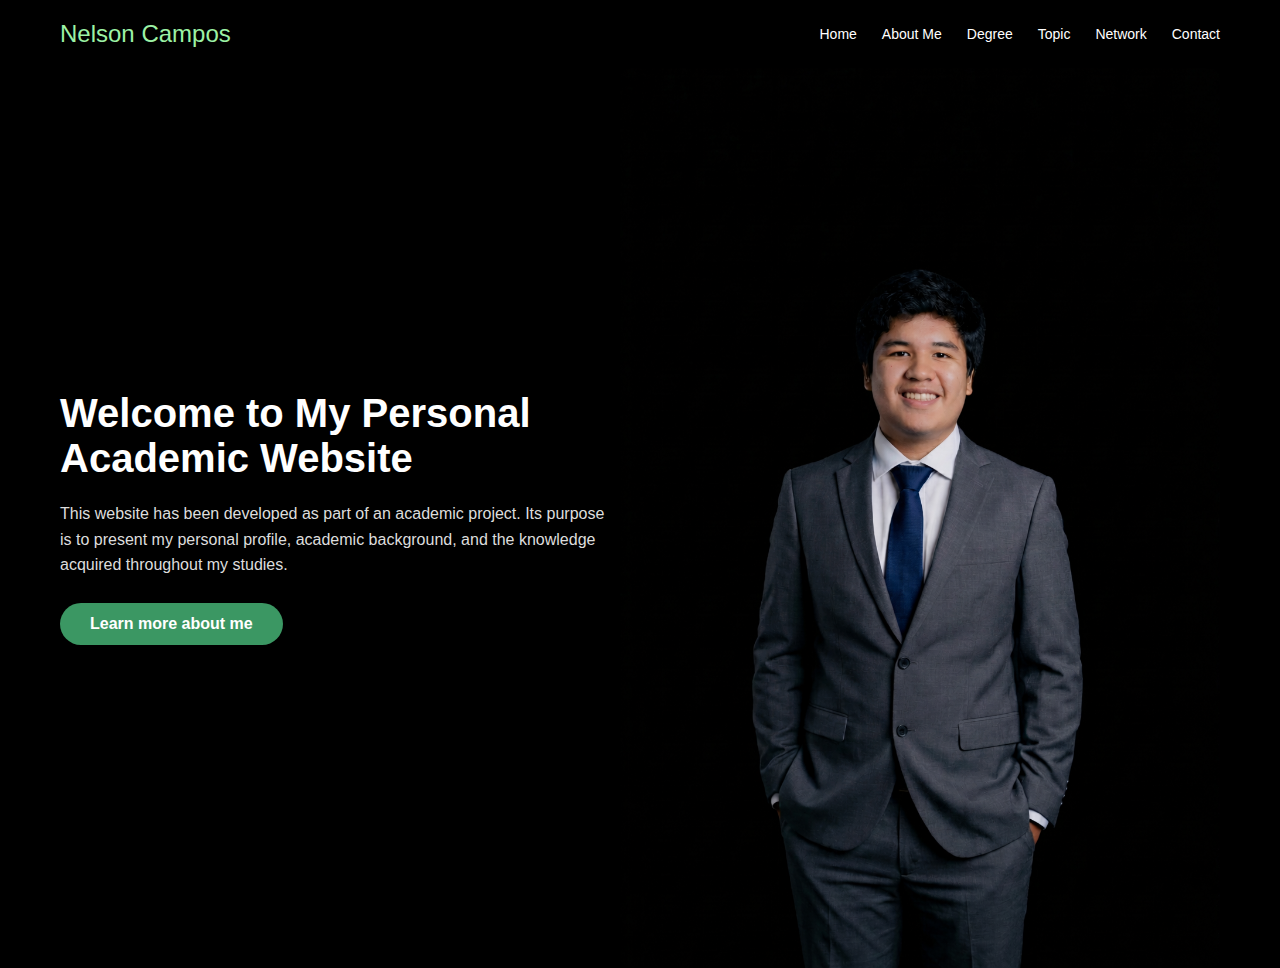
<file: index.html>
<!DOCTYPE html>
<html lang="en">
<head>
  <meta charset="UTF-8">
  <title>Personal Academic Website</title>
  <link rel="stylesheet" href="css/styles.css">
</head>

<body>

  <header>
    <h1>Nelson Campos</h1>

    <nav>
      <ul>
        <li><a href="index.html">Home</a></li>
        <li><a href="public/about.html">About Me</a></li>
        <li><a href="public/degree.html">Degree</a></li>
        <li><a href="public/topic.html">Topic</a></li>
        <li><a href="public/net.html">Network</a></li>
        <li><a href="public/contact.html">Contact</a></li>
      </ul>
    </nav>
  </header>

  <section class="main-section">
    <div class="main-content">
      <h2>
        Welcome to My Personal<br>
        Academic Website
      </h2>

      <p>
        This website has been developed as part of an academic project.
        Its purpose is to present my personal profile, academic background,
        and the knowledge acquired throughout my studies.
      </p>

      <a href="public/about.html">Learn more about me</a>
    </div>

    <div class="main-image">
      <img src="images/profile.png" alt="Profile image">
    </div>
  </section>

</body>
</html>
</file>
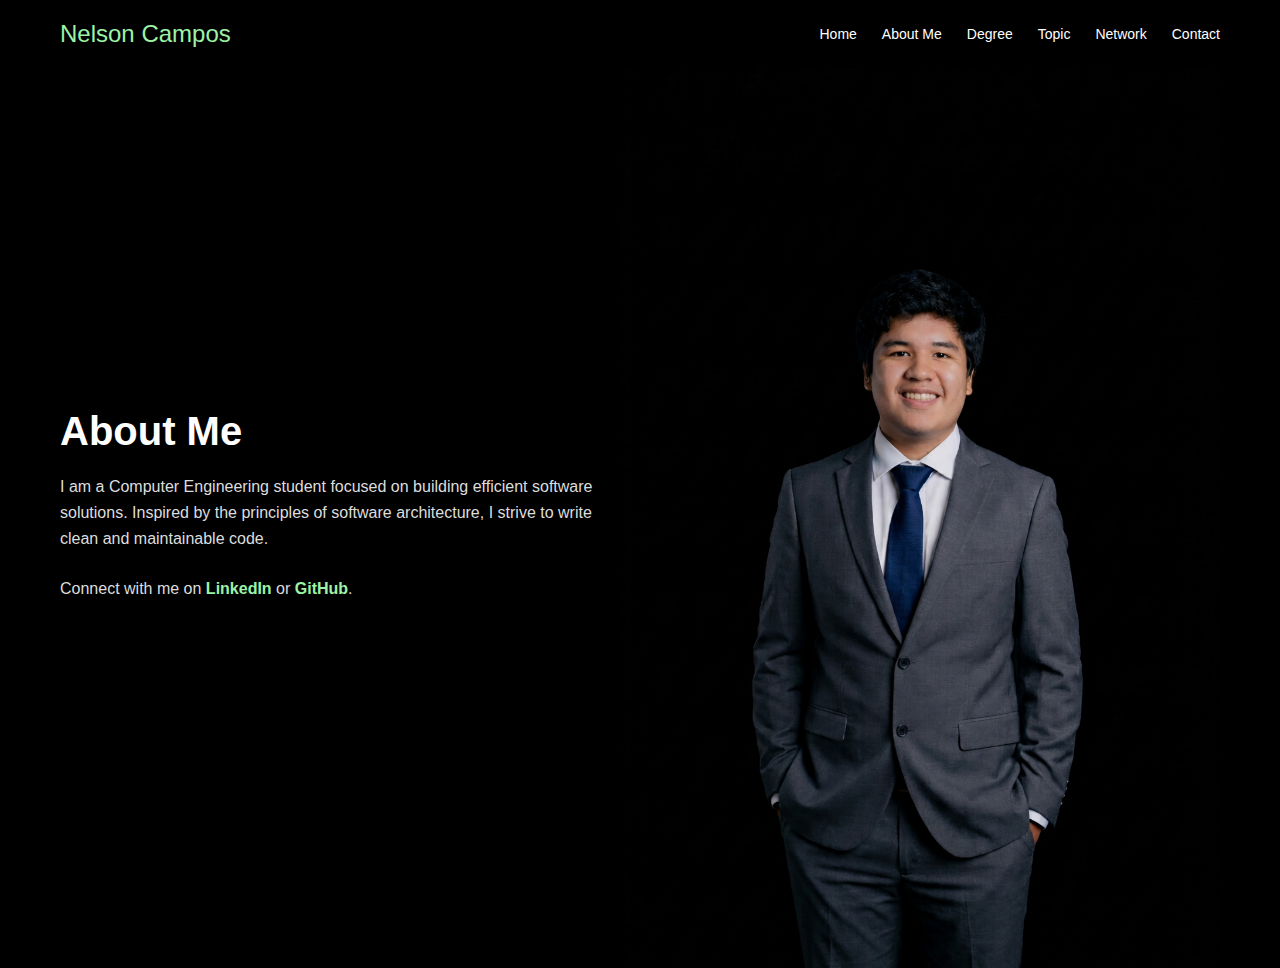
<file: public/about.html>
<!DOCTYPE html>
<html lang="en">

<head>
    <meta charset="UTF-8">
    <title>About Me | Portfolio</title>
    <link rel="stylesheet" href="../css/styles.css">
</head>

<body>
    <header>
        <h1>Nelson Campos</h1>
        <nav>
            <ul>
                <li><a href="../index.html">Home</a></li>
                <li><a href="about.html">About Me</a></li>
                <li><a href="degree.html">Degree</a></li>
                <li><a href="topic.html">Topic</a></li>
                <li><a href="net.html">Network</a></li>
                <li><a href="contact.html">Contact</a></li>
            </ul>
        </nav>
    </header>
    <section class="main-section">
        <div class="main-content">
            <h2>About Me</h2>
            <p>I am a Computer Engineering student focused on building efficient software solutions. Inspired by the
                principles of software architecture, I strive to write clean and maintainable code.</p>
            <p>Connect with me on <a href="https://linkedin.com"
                    style="padding:0; background:none; color:#9cf2a5;">LinkedIn</a> or <a href="https://github.com"
                    style="padding:0; background:none; color:#9cf2a5;">GitHub</a>.</p>
        </div>
        <div class="main-image">
            <img src="../images/profile.png" alt="Profile image">
        </div>
    </section>
</body>

</html>
</file>
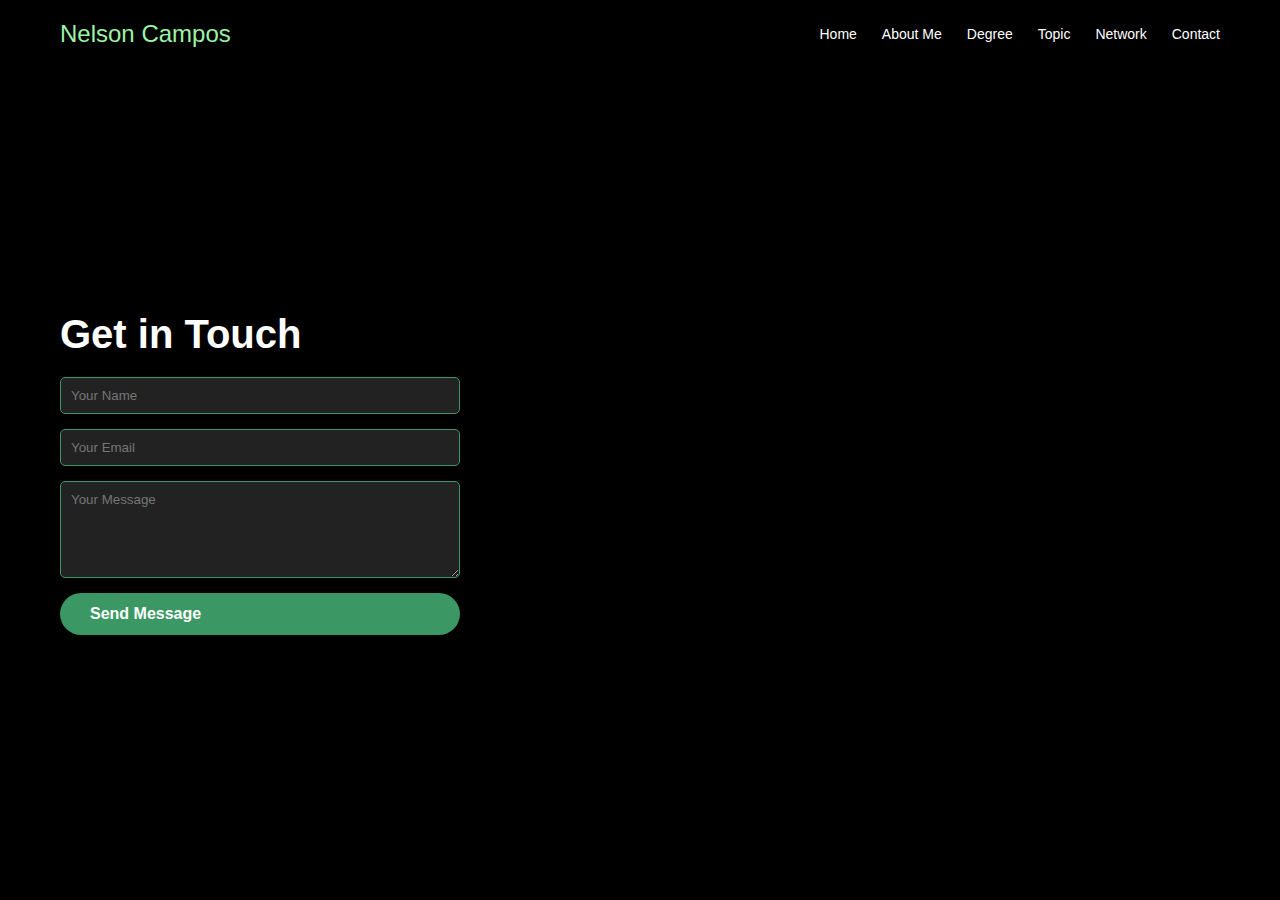
<file: public/contact.html>
<!DOCTYPE html>
<html lang="en">
<head>
    <meta charset="UTF-8">
    <title>Contact Me</title>
    <link rel="stylesheet" href="../css/styles.css">
    <style>
        form { display: flex; flex-direction: column; gap: 15px; max-width: 400px; }
        input, textarea { padding: 10px; border-radius: 5px; border: 1px solid #3b9763; background: #222; color: white; }
    </style>
</head>
<body>
    <header><h1>Nelson Campos</h1><nav><ul><li><a href="../index.html">Home</a></li><li><a href="about.html">About Me</a></li><li><a href="degree.html">Degree</a></li><li><a href="topic.html">Topic</a></li><li><a href="net.html">Network</a></li><li><a href="contact.html">Contact</a></li></ul></nav></header>
    <section class="main-section">
        <div class="main-content">
            <h2>Get in Touch</h2>
            <form>
                <input type="text" placeholder="Your Name" required>
                <input type="email" placeholder="Your Email" required>
                <textarea rows="5" placeholder="Your Message"></textarea>
                <a href="#">Send Message</a>
            </form>
        </div>
    </section>
</body>
</html>
</file>
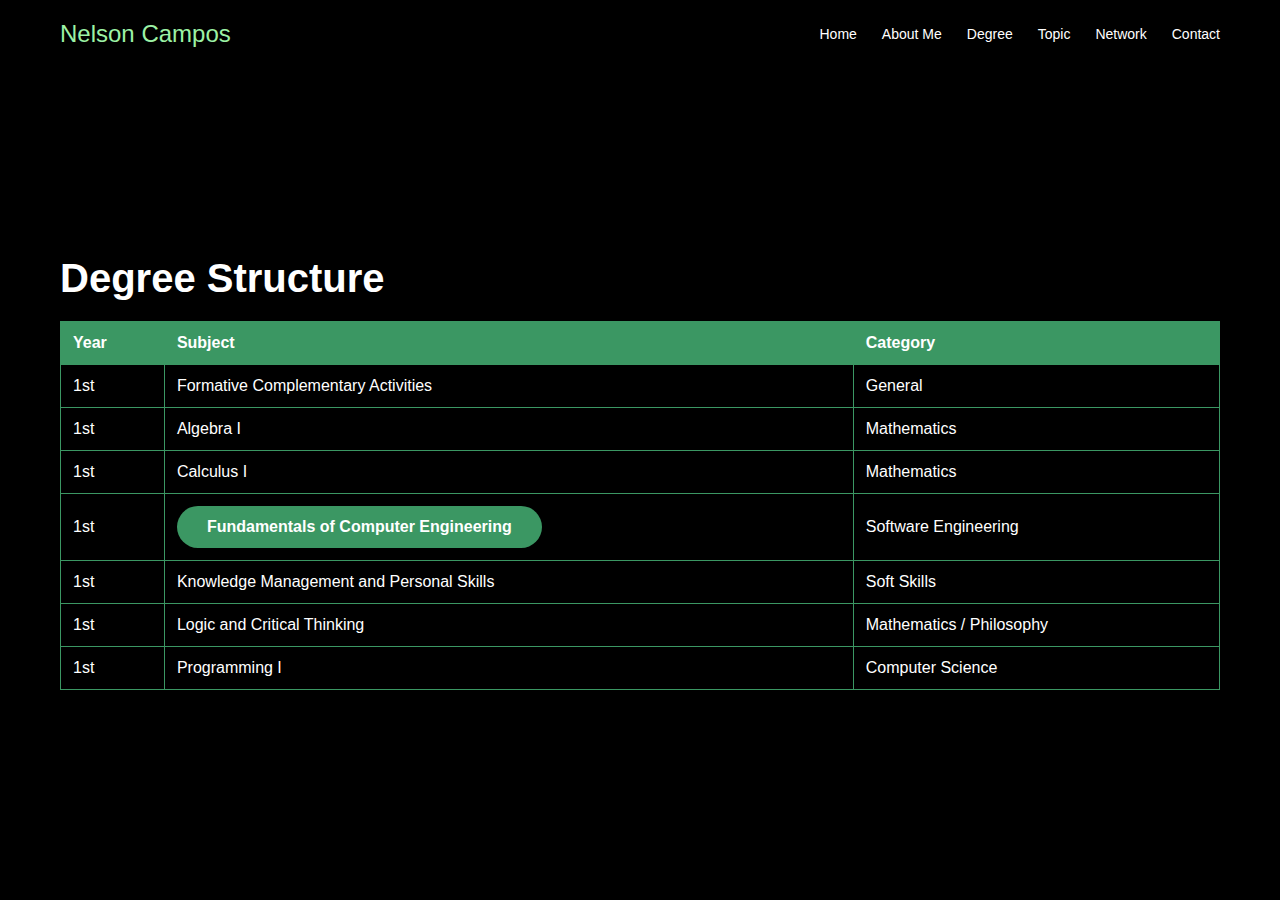
<file: public/degree.html>
<!DOCTYPE html>
<html lang="en">

<head>
    <meta charset="UTF-8">
    <title>Degree | Computer Engineering</title>
    <link rel="stylesheet" href="../css/styles.css">
    <style>
        table {
            width: 100%;
            border-collapse: collapse;
            margin-top: 20px;
            color: #fff;
        }

        th,
        td {
            border: 1px solid #3b9763;
            padding: 12px;
            text-align: left;
        }

        th {
            background-color: #3b9763;
        }

        .fce-link {
            color: #9cf2a5;
            text-decoration: underline;
        }
    </style>
</head>

<body>
    <header>
        <h1>Nelson Campos</h1>
        <nav>
            <ul>
                <li><a href="../index.html">Home</a></li>
                <li><a href="about.html">About Me</a></li>
                <li><a href="degree.html">Degree</a></li>
                <li><a href="topic.html">Topic</a></li>
                <li><a href="net.html">Network</a></li>
                <li><a href="contact.html">Contact</a></li>
            </ul>
        </nav>
    </header>
    <section class="main-section">
        <div class="main-content">
            <h2>Degree Structure</h2>
            <table>
                <thead>
                    <tr>
                        <th>Year</th>
                        <th>Subject</th>
                        <th>Category</th>
                    </tr>
                </thead>
                <tbody>
                    <tr>
                        <td>1st</td>
                        <td>Formative Complementary Activities</td>
                        <td>General</td>
                    </tr>
                    <tr>
                        <td>1st</td>
                        <td>Algebra I</td>
                        <td>Mathematics</td>
                    </tr>
                    <tr>
                        <td>1st</td>
                        <td>Calculus I</td>
                        <td>Mathematics</td>
                    </tr>
                    <tr>
                        <td>1st</td>
                        <td><a href="fce.html" class="fce-link">Fundamentals of Computer Engineering</a></td>
                        <td>Software Engineering</td>
                    </tr>
                    <tr>
                        <td>1st</td>
                        <td>Knowledge Management and Personal Skills</td>
                        <td>Soft Skills</td>
                    </tr>
                    <tr>
                        <td>1st</td>
                        <td>Logic and Critical Thinking</td>
                        <td>Mathematics / Philosophy</td>
                    </tr>
                    <tr>
                        <td>1st</td>
                        <td>Programming I</td>
                        <td>Computer Science</td>
                    </tr>
                </tbody>
            </table>

        </div>
    </section>
</body>

</html>
</file>
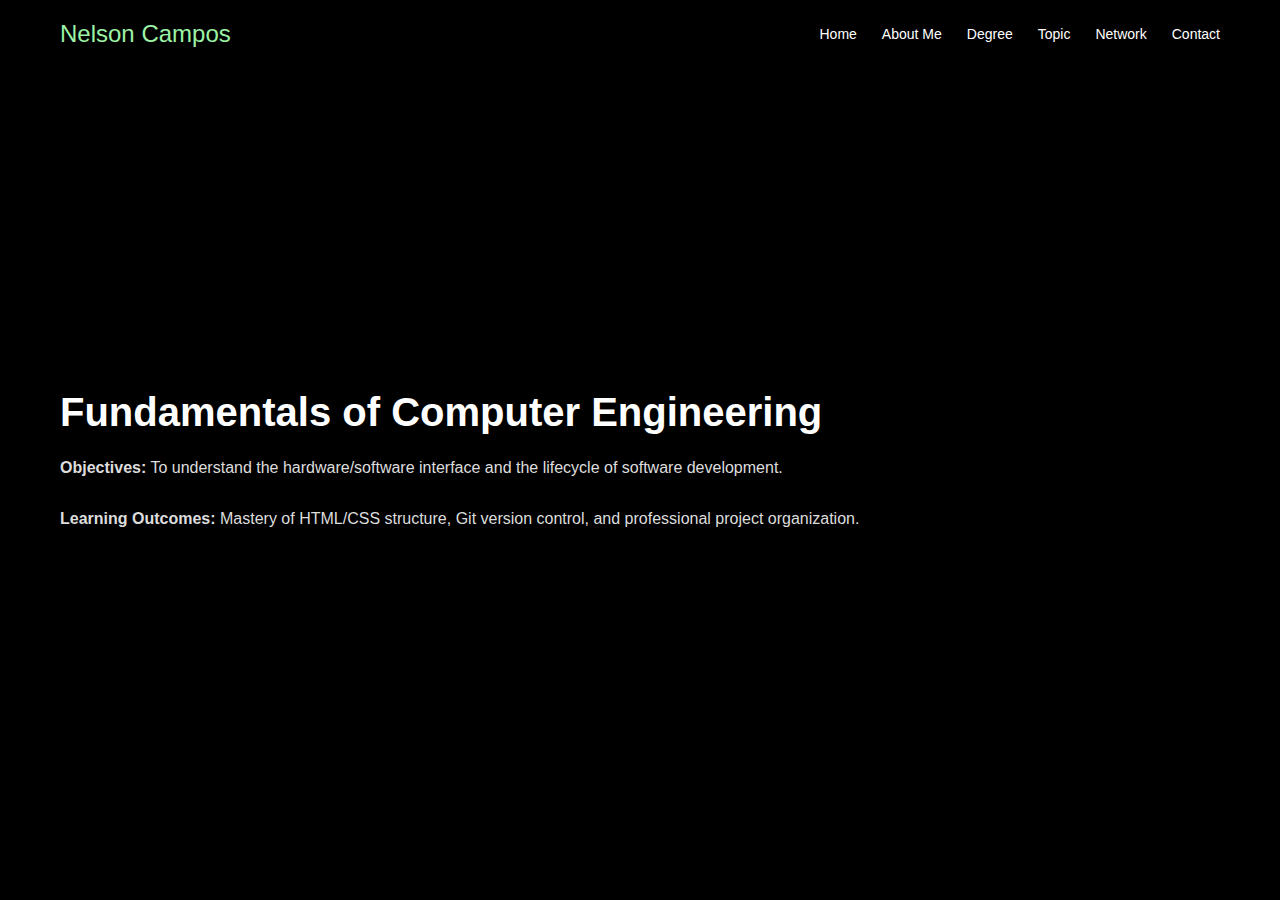
<file: public/fce.html>
<!DOCTYPE html>
<html lang="en">
<head>
    <meta charset="UTF-8">
    <title>FCE Details</title>
    <link rel="stylesheet" href="../css/styles.css">
</head>
<body>
    <header><h1>Nelson Campos</h1><nav><ul><li><a href="../index.html">Home</a></li><li><a href="about.html">About Me</a></li><li><a href="degree.html">Degree</a></li><li><a href="topic.html">Topic</a></li><li><a href="net.html">Network</a></li><li><a href="contact.html">Contact</a></li></ul></nav></header>
    <section class="main-section">
        <div class="main-content">
            <h2>Fundamentals of Computer Engineering</h2>
            <p><strong>Objectives:</strong> To understand the hardware/software interface and the lifecycle of software development.</p>
            <p><strong>Learning Outcomes:</strong> Mastery of HTML/CSS structure, Git version control, and professional project organization.</p>
        </div>
    </section>
</body>
</html>
</file>
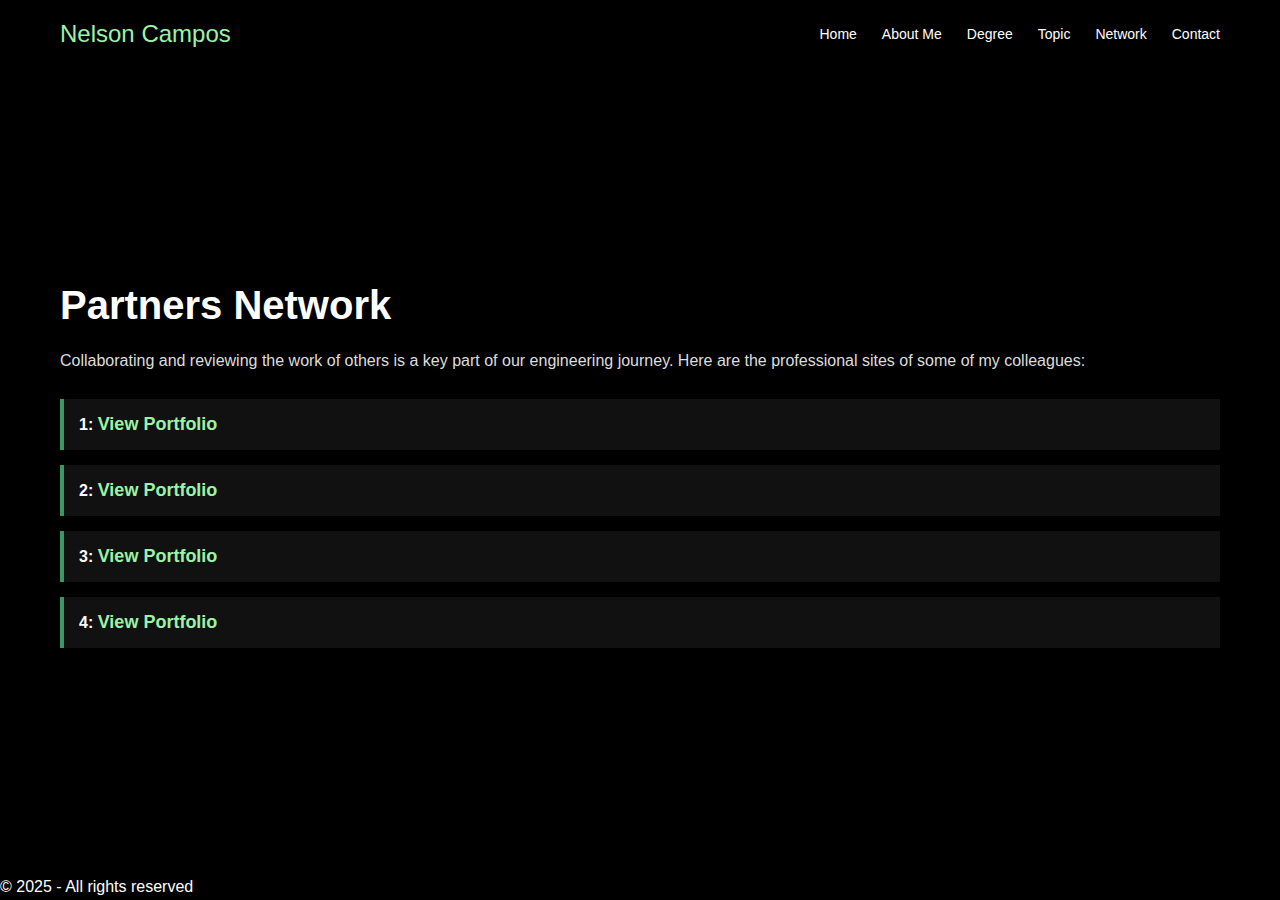
<file: public/net.html>
<!DOCTYPE html>
<html lang="en">
<head>
    <meta charset="UTF-8">
    <meta name="viewport" content="width=device-width, initial-scale=1.0">
    <title>Network | Peer Links</title>
    <link rel="stylesheet" href="../css/styles.css">
    <style>
        .network-list {
            list-style: none;
            margin-top: 20px;
        }
        .network-list li {
            margin-bottom: 15px;
            padding: 15px;
            border-left: 4px solid #3b9763;
            background: #111;
        }
        .network-list a {
            color: #9cf2a5;
            text-decoration: none;
            font-size: 18px;
            background: none;
            padding: 0;
        }
        .network-list a:hover {
            text-decoration: underline;
            background: none;
        }
    </style>
</head>
<body>
    <header>
        <h1>Nelson Campos</h1>
        <nav>
            <ul>
                <li><a href="../index.html">Home</a></li>
                <li><a href="about.html">About Me</a></li>
                <li><a href="degree.html">Degree</a></li>
                <li><a href="topic.html">Topic</a></li>
                <li><a href="net.html">Network</a></li>
                <li><a href="contact.html">Contact</a></li>
            </ul>
        </nav>
    </header>

    <section class="main-section">
        <div class="main-content">
            <h2>Partners Network</h2>
            <p>Collaborating and reviewing the work of others is a key part of our engineering journey. Here are the professional sites of some of my colleagues:</p>
            
            <ul class="network-list">
                <li><strong>1:</strong> <a href="" target="_blank">View Portfolio</a></li>
                <li><strong>2:</strong> <a href="" target="_blank">View Portfolio</a></li>
                <li><strong>3:</strong> <a href="" target="_blank">View Portfolio</a></li>
                <li><strong>4:</strong> <a href="" target="_blank">View Portfolio</a></li>
            </ul>
        </div>
    </section>

    <footer>
        <p>&copy; 2025 - All rights reserved</p>
    </footer>
</body>
</html>
</file>
<file: css/styles.css>
* {
  margin: 0;
  padding: 0;
  box-sizing: border-box;
  font-family: Arial, sans-serif;
}

body {
  background-color: #000;
  color: #fff;
}

header {
  width: 100%;
  padding: 20px 60px;
  display: flex;
  justify-content: space-between;
  align-items: center;
}

header h1 {
  color: #9cf2a5;
  font-size: 24px;
  font-weight: normal;
  font-family:'Franklin Gothic Medium', 'Arial Narrow', Arial, sans-serif
}

/* navegacion */
nav ul {
  list-style: none;
  display: flex;
  gap: 25px;
}

nav a {
  text-decoration: none;
  color: #ffffff;
  font-size: 14px;
}

nav a:hover {
  color: #4fee69;
}

.main-section {
  min-height: 90vh;
  display: flex;
  align-items: center;
  padding: 0 60px;
}

.main-content {
  flex: 1;
}

.main-content h2 {
  font-size: 40px;
  margin-bottom: 20px;
}

.main-content p {
  font-size: 16px;
  line-height: 1.6;
  margin-bottom: 25px;
  color: #dddddd;
}

.main-content a {
  display: inline-block;
  padding: 12px 30px;
  background-color: #3b9763;
  color: white;
  text-decoration: none;
  font-weight: bold;
  border-radius: 25px;
}

.main-content a:hover {
  background-color: #8bffc1;
  color:black;
}

.main-image {
  flex: 1;
  display: flex;
  justify-content: center;
}

.main-image img {
  max-width: 600px;
  border-radius: 10px;
}

@media (max-width: 900px) {
  .main-section {
    flex-direction: column;
    text-align: center;
    padding: 40px 20px;
  }

  .main-image {
    margin-top: 30px;
  }
}
</file>
